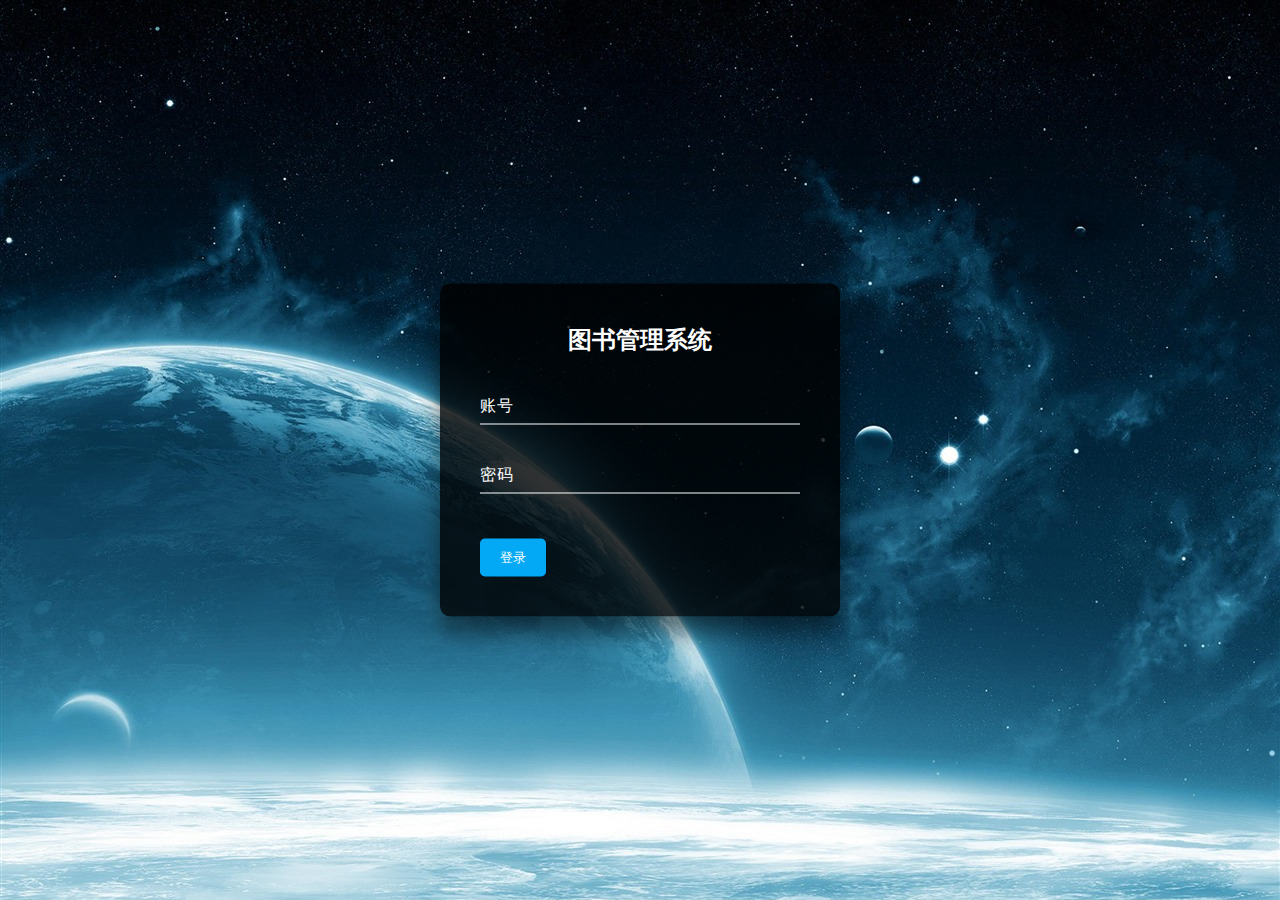
<file: static/html/index.html>
<!DOCTYPE html>
<html lang="en">
<head>
    <meta charset="UTF-8">
    <meta http-equiv="X-UA-Compatible" content="IE=edge">
    <meta name="viewport" content="width=device-width, initial-scale=1.0">
    <link rel="stylesheet" type="text/css" href="../css/login.css">
    <script src="https://code.jquery.com/jquery-3.4.1.min.js"></script>
</head>

<body>
    <div class="login-box">
        <h2>图书管理系统</h2>
        <div class="login-field">
            <input id="account" type="text" name="" required="" autocomplete="off">
            <label>账号</label>
        </div>
        <div class="login-field">
            <input id="password" type="password" name="" required="">
            <label>密码</label>
        </div>
        <div id="errormsg"></div>
    
        <button name="" onclick="Login()">登录</button>
    </div>
    
</body>
<script type="text/javascript" src="../js/login.js"></script>
</html>
</file>
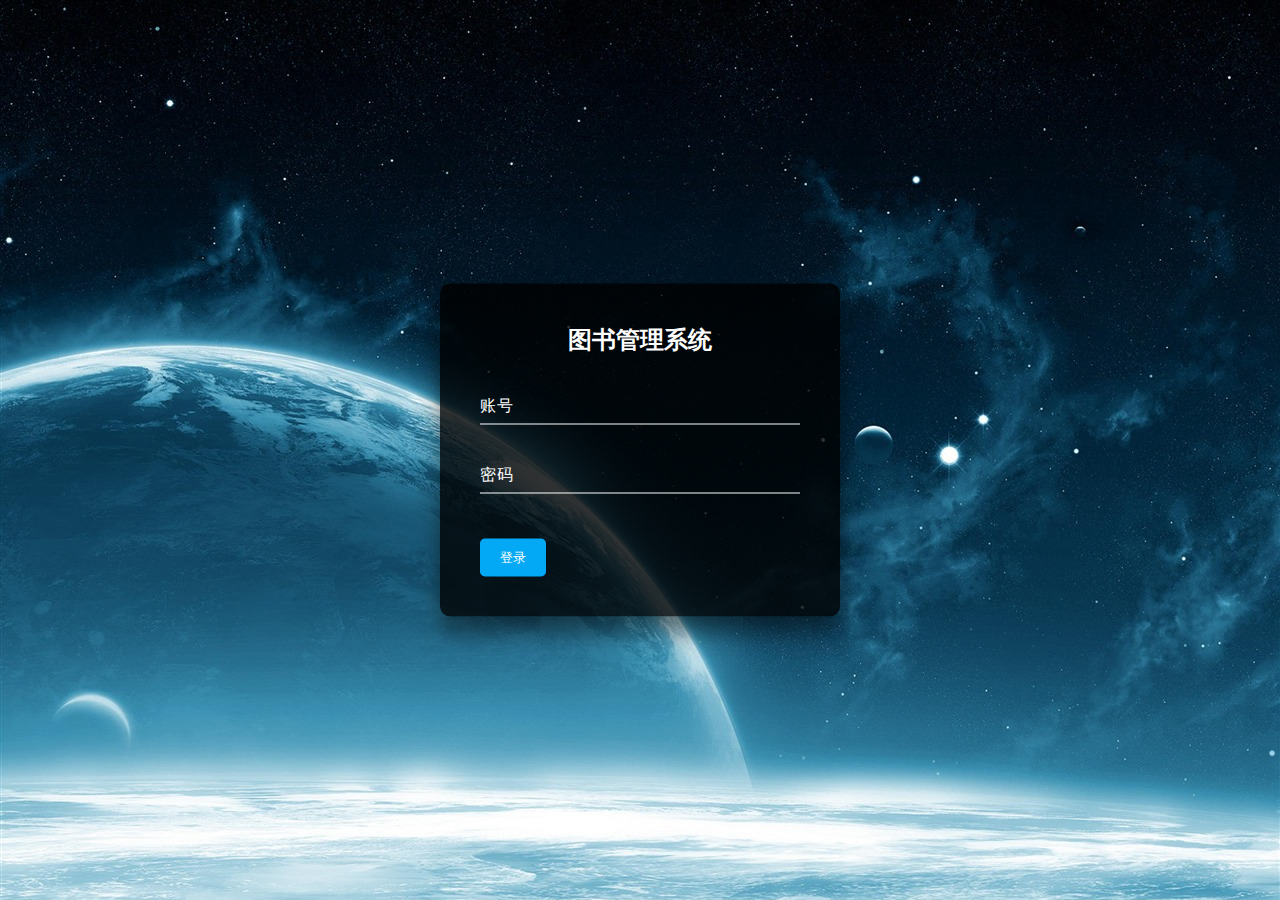
<file: static/html/book.html>
<!DOCTYPE html>
<html lang="en">
<head>
    <meta charset="UTF-8">
    <meta http-equiv="X-UA-Compatible" content="IE=edge">
    <meta name="viewport" content="width=device-width, initial-scale=1.0">
    <link rel="stylesheet" href="https://cdn.staticfile.org/twitter-bootstrap/4.3.1/css/bootstrap.min.css">
    <link rel="stylesheet" href="../css/page.css">
    <link rel="stylesheet" href="../css/sweetalert.css">
    <link rel="stylesheet" href="../css/input-box.css">
    <link rel="stylesheet" type="text/css" href="../css/book.css">
    <script src="https://code.jquery.com/jquery-3.4.1.min.js"></script>
    <script src="https://cdn.staticfile.org/twitter-bootstrap/4.3.1/js/bootstrap.min.js"></script>
    <script src="../js/sweetalert-dev.js"></script>
</head>

<body>
  <section class="all">
    <header class="head">
      <div class="globalhead">
        <div class="title hoverable" onselectstart="return false;">
          图书管理系统
        </div>
      </div>
    </header>

    <div class="inside">
      <div class="query-list">
        <div class="card">
          <div class="card-body">
            <div class="row g-3">

              <div class="col-sm-1">
                <label for="book-name" class="col-form-label">书名</label>
              </div>
              <div class="col-sm-2">
                <input type="text" class="form-control" id="book-name">
              </div>

              <div class="col-sm-1">
                <label for="author" class="col-form-label">作者</label>
              </div>
              <div class="col-sm-2">
                <input type="text" class="form-control" id="author">
              </div>

              <div class="col-sm-1">
                <label for="book-type" class="col-form-label">类型</label>
              </div>
              <div class="col-sm-2">
                <select class="form-control" aria-label="Default select example" id="book-type">
                  <option selected value="0">全部</option>
                  <option value="1">青春</option>
                  <option value="2">小说</option>
                  <option value="3">文学</option>
                  <option value="4">艺术</option>
                  <option value="5">娱乐时尚</option>
                </select>
              </div>
              <div class="col-sm-1 query-btn">
                <button type="button" class="btn btn-primary" onclick="QueryPageInfo()">查询</button>
              </div>
              
              <div class="col-sm-1">
                <button type="button" class="btn btn-primary" onclick="AddBook()">添加</button>
              </div>
            </div>
          </div>
        </div>
      </div>
  
      <div class="partition table-list">
        <table id="box-table-a" summary="Employee Pay Sheet">
          <thead>
            <tr>
              <th scope="col">书名</th>
              <th scope="col">作者</th>
              <th scope="col">类型</th>
              <th scope="col">描述</th>
              <th scope="col">操作</th>
            </tr>
          </thead>

          <tbody id="page-info" class="page_content"></tbody>

        </table>
      </div>

      <div class="partition page-break"></div>
    </div>
    <div class="hidebg"></div>
    <div class="addorupdate">
      <div class="wrapper">
          <div class="input-data">
              <input type="text" required="" id="addorupdate-bookname" />
              <div class="underline"></div>
              <label>书名</label>
          </div>
      </div>
      <div class="wrapper">
          <div class="input-data">
              <input type="text" required="" id="addorupdate-author" />
              <div class="underline"></div>
              <label>作者</label>
          </div>
      </div>
      <div class="input-booktype wrapper">
          <select class="form-control" aria-label="Default select example" id="book-type-add">
              <option selected value="0">请选择书籍类型</option>
              <option value="1">青春</option>
              <option value="2">小说</option>
              <option value="3">文学</option>
              <option value="4">艺术</option>
              <option value="5">娱乐时尚</option>
          </select>
      </div>
      <div class="wrapper">
          <textarea placeholder="书籍简介" class="textarea-description" id="addorupdate-description" word-break:break-all></textarea>
      </div>
      <div class="wrapper">
        <div id="hideid"></div>
        <button type="button" id="btn-cancel" class="btn btn-secondary" onclick="HideTheBox()">取消添加</button>
        <button type="button" id="btn-addorupdate" class="btn btn-primary" onclick="AddOrUpdate()">确认添加</button>
      </div>
      
  </div>
  </section>
  
</body>
<script src="../js/page.js"></script>
<script type="text/javascript" src="../js/book.js"></script>
</html>
</file>
<file: static/css/login.css>
body {
    margin: 0;
    padding: 0;
    font-family: sans-serif;
    background: url(../images/background.jpg);
    background-size: cover;
}

.login-box {
    position: absolute;
    top: 50%;
    left: 50%;
    transform: translate(-50%,-50%);
    width: 400px;
    padding: 40px;
    background: rgba(0,0,0,.8);
    box-sizing: border-box;
    box-shadow: 0 15px 25px rgba(0,0,0,.5);
    border-radius: 10px;
}

.login-box h2 {
    margin: 0 0 30px;
    padding: 0;
    text-align: center;
    color: #fff;
}

.login-box .login-field {
    position: relative;
    
}

.login-box .login-field input {
    width: 100%;
    padding: 10px 0;
    font-size: 16px;
    color: #fff;
    margin-bottom: 30px;
    border: none;
    border-bottom: 1px solid #fff;
    outline: none;
    background: transparent;
}

.login-box .login-field label {
    position: absolute;
    top: 0;
    left: 0;
    letter-spacing: 1px;
    padding: 10px 0;
    font-size: 16px;
    color: #fff;
    pointer-events: none;
    transition: .5s;		
}

.login-box .login-field input:focus ~ label,
.login-box .login-field input:valid ~ label {
    top: -23px;
    left: 0;
    color: aqua;
    font-size: 12px;
}

.login-box button {
    background: transparent;
    border: none;
    outline: none;
    color: #fff;
    background: #03a9f4;
    padding: 10px 20px;
    cursor: pointer;
    border-radius: 5px;
}

#errormsg{
    color: red;
    font-size: 14px;
    padding-bottom: 15px;
    clear: both;
    font-weight: bold;
}
</file>
<file: static/css/page.css>
.page_ctrl{
    text-align: center;
    margin: 10px auto;
    box-sizing: border-box;
    float: right;
  }
  
  .page_ctrl *{
    line-height: 26px;
  }
  
  .page_ctrl button{
    margin:0 3px;
    min-width:30px;
    background: #ffffff;
    border: 1px solid #e5e5e5;
    color: #5e5e5e;
    cursor: pointer;
    outline: none;
    text-align: center;
  }
  
  .page_ctrl button:hover{
    background: #0eb0d2;
    color: #ffffff;
  }
  
  .page_ctrl .btn_dis{
    cursor: default;
    opacity: .7;
    background: #eeeeee;
    color: #5e5e5e;
  }
  
  .page_ctrl .btn_dis:hover{
    background: #eeeeee;
    color: #5e5e5e;
  }
  
  .page_ctrl .current_page{
    background: #0eb0d2;
    color: #ffffff;
  }
  
  .page_ctrl .input_page_num{
    width:30px;
    height: 26px;
    margin:0 3px;
    padding: 0;
    text-align: center;
    background: #ffffff;
    border: 1px solid #e5e5e5;
    color: #5e5e5e;
    outline: none;
  }
  .page_ctrl .page_total,.page_ctrl .page_text{
    color: #2b2b2b;
    font-size: 13px;
  }
</file>
<file: static/css/sweetalert.css>
body.stop-scrolling {
  height: 100%;
  overflow: hidden; }

.sweet-overlay {
  background-color: black;
  /* IE8 */
  -ms-filter: "progid:DXImageTransform.Microsoft.Alpha(Opacity=40)";
  /* IE8 */
  background-color: rgba(0, 0, 0, 0.4);
  position: fixed;
  left: 0;
  right: 0;
  top: 0;
  bottom: 0;
  display: none;
  z-index: 10000; }

.sweet-alert {
  background-color: white;
  font-family: 'Open Sans', 'Helvetica Neue', Helvetica, Arial, sans-serif;
  width: 478px;
  padding: 17px;
  border-radius: 5px;
  text-align: center;
  position: fixed;
  left: 50%;
  top: 50%;
  margin-left: -256px;
  margin-top: -200px;
  overflow: hidden;
  display: none;
  z-index: 99999; }
  @media all and (max-width: 540px) {
    .sweet-alert {
      width: auto;
      margin-left: 0;
      margin-right: 0;
      left: 15px;
      right: 15px; } }
  .sweet-alert h2 {
    color: #575757;
    font-size: 30px;
    text-align: center;
    font-weight: 600;
    text-transform: none;
    position: relative;
    margin: 25px 0;
    padding: 0;
    line-height: 40px;
    display: block; }
  .sweet-alert p {
    color: #797979;
    font-size: 16px;
    text-align: center;
    font-weight: 300;
    position: relative;
    text-align: inherit;
    float: none;
    margin: 0;
    padding: 0;
    line-height: normal; }
  .sweet-alert fieldset {
    border: none;
    position: relative; }
  .sweet-alert .sa-error-container {
    background-color: #f1f1f1;
    margin-left: -17px;
    margin-right: -17px;
    overflow: hidden;
    padding: 0 10px;
    max-height: 0;
    webkit-transition: padding 0.15s, max-height 0.15s;
    transition: padding 0.15s, max-height 0.15s; }
    .sweet-alert .sa-error-container.show {
      padding: 10px 0;
      max-height: 100px;
      webkit-transition: padding 0.2s, max-height 0.2s;
      transition: padding 0.25s, max-height 0.25s; }
    .sweet-alert .sa-error-container .icon {
      display: inline-block;
      width: 24px;
      height: 24px;
      border-radius: 50%;
      background-color: #ea7d7d;
      color: white;
      line-height: 24px;
      text-align: center;
      margin-right: 3px; }
    .sweet-alert .sa-error-container p {
      display: inline-block; }
  .sweet-alert .sa-input-error {
    position: absolute;
    top: 29px;
    right: 26px;
    width: 20px;
    height: 20px;
    opacity: 0;
    -webkit-transform: scale(0.5);
    transform: scale(0.5);
    -webkit-transform-origin: 50% 50%;
    transform-origin: 50% 50%;
    -webkit-transition: all 0.1s;
    transition: all 0.1s; }
    .sweet-alert .sa-input-error::before, .sweet-alert .sa-input-error::after {
      content: "";
      width: 20px;
      height: 6px;
      background-color: #f06e57;
      border-radius: 3px;
      position: absolute;
      top: 50%;
      margin-top: -4px;
      left: 50%;
      margin-left: -9px; }
    .sweet-alert .sa-input-error::before {
      -webkit-transform: rotate(-45deg);
      transform: rotate(-45deg); }
    .sweet-alert .sa-input-error::after {
      -webkit-transform: rotate(45deg);
      transform: rotate(45deg); }
    .sweet-alert .sa-input-error.show {
      opacity: 1;
      -webkit-transform: scale(1);
      transform: scale(1); }
  .sweet-alert input {
    width: 100%;
    box-sizing: border-box;
    border-radius: 3px;
    border: 1px solid #d7d7d7;
    height: 43px;
    margin-top: 10px;
    margin-bottom: 17px;
    font-size: 18px;
    box-shadow: inset 0px 1px 1px rgba(0, 0, 0, 0.06);
    padding: 0 12px;
    display: none;
    -webkit-transition: all 0.3s;
    transition: all 0.3s; }
    .sweet-alert input:focus {
      outline: none;
      box-shadow: 0px 0px 3px #c4e6f5;
      border: 1px solid #b4dbed; }
      .sweet-alert input:focus::-moz-placeholder {
        transition: opacity 0.3s 0.03s ease;
        opacity: 0.5; }
      .sweet-alert input:focus:-ms-input-placeholder {
        transition: opacity 0.3s 0.03s ease;
        opacity: 0.5; }
      .sweet-alert input:focus::-webkit-input-placeholder {
        transition: opacity 0.3s 0.03s ease;
        opacity: 0.5; }
    .sweet-alert input::-moz-placeholder {
      color: #bdbdbd; }
    .sweet-alert input:-ms-input-placeholder {
      color: #bdbdbd; }
    .sweet-alert input::-webkit-input-placeholder {
      color: #bdbdbd; }
  .sweet-alert.show-input input {
    display: block; }
  .sweet-alert .sa-confirm-button-container {
    display: inline-block;
    position: relative; }
  .sweet-alert .la-ball-fall {
    position: absolute;
    left: 50%;
    top: 50%;
    margin-left: -27px;
    margin-top: 4px;
    opacity: 0;
    visibility: hidden; }
  .sweet-alert button {
    background-color: #8CD4F5;
    color: white;
    border: none;
    box-shadow: none;
    font-size: 17px;
    font-weight: 500;
    -webkit-border-radius: 4px;
    border-radius: 5px;
    padding: 10px 32px;
    margin: 26px 5px 0 5px;
    cursor: pointer; }
    .sweet-alert button:focus {
      outline: none;
      box-shadow: 0 0 2px rgba(128, 179, 235, 0.5), inset 0 0 0 1px rgba(0, 0, 0, 0.05); }
    .sweet-alert button:hover {
      background-color: #7ecff4; }
    .sweet-alert button:active {
      background-color: #5dc2f1; }
    .sweet-alert button.cancel {
      background-color: #C1C1C1; }
      .sweet-alert button.cancel:hover {
        background-color: #b9b9b9; }
      .sweet-alert button.cancel:active {
        background-color: #a8a8a8; }
      .sweet-alert button.cancel:focus {
        box-shadow: rgba(197, 205, 211, 0.8) 0px 0px 2px, rgba(0, 0, 0, 0.0470588) 0px 0px 0px 1px inset !important; }
    .sweet-alert button[disabled] {
      opacity: .6;
      cursor: default; }
    .sweet-alert button.confirm[disabled] {
      color: transparent; }
      .sweet-alert button.confirm[disabled] ~ .la-ball-fall {
        opacity: 1;
        visibility: visible;
        transition-delay: 0s; }
    .sweet-alert button::-moz-focus-inner {
      border: 0; }
  .sweet-alert[data-has-cancel-button=false] button {
    box-shadow: none !important; }
  .sweet-alert[data-has-confirm-button=false][data-has-cancel-button=false] {
    padding-bottom: 40px; }
  .sweet-alert .sa-icon {
    width: 80px;
    height: 80px;
    border: 4px solid gray;
    -webkit-border-radius: 40px;
    border-radius: 40px;
    border-radius: 50%;
    margin: 20px auto;
    padding: 0;
    position: relative;
    box-sizing: content-box; }
    .sweet-alert .sa-icon.sa-error {
      border-color: #F27474; }
      .sweet-alert .sa-icon.sa-error .sa-x-mark {
        position: relative;
        display: block; }
      .sweet-alert .sa-icon.sa-error .sa-line {
        position: absolute;
        height: 5px;
        width: 47px;
        background-color: #F27474;
        display: block;
        top: 37px;
        border-radius: 2px; }
        .sweet-alert .sa-icon.sa-error .sa-line.sa-left {
          -webkit-transform: rotate(45deg);
          transform: rotate(45deg);
          left: 17px; }
        .sweet-alert .sa-icon.sa-error .sa-line.sa-right {
          -webkit-transform: rotate(-45deg);
          transform: rotate(-45deg);
          right: 16px; }
    .sweet-alert .sa-icon.sa-warning {
      border-color: #F8BB86; }
      .sweet-alert .sa-icon.sa-warning .sa-body {
        position: absolute;
        width: 5px;
        height: 47px;
        left: 50%;
        top: 10px;
        -webkit-border-radius: 2px;
        border-radius: 2px;
        margin-left: -2px;
        background-color: #F8BB86; }
      .sweet-alert .sa-icon.sa-warning .sa-dot {
        position: absolute;
        width: 7px;
        height: 7px;
        -webkit-border-radius: 50%;
        border-radius: 50%;
        margin-left: -3px;
        left: 50%;
        bottom: 10px;
        background-color: #F8BB86; }
    .sweet-alert .sa-icon.sa-info {
      border-color: #C9DAE1; }
      .sweet-alert .sa-icon.sa-info::before {
        content: "";
        position: absolute;
        width: 5px;
        height: 29px;
        left: 50%;
        bottom: 17px;
        border-radius: 2px;
        margin-left: -2px;
        background-color: #C9DAE1; }
      .sweet-alert .sa-icon.sa-info::after {
        content: "";
        position: absolute;
        width: 7px;
        height: 7px;
        border-radius: 50%;
        margin-left: -3px;
        top: 19px;
        background-color: #C9DAE1; }
    .sweet-alert .sa-icon.sa-success {
      border-color: #A5DC86; }
      .sweet-alert .sa-icon.sa-success::before, .sweet-alert .sa-icon.sa-success::after {
        content: '';
        -webkit-border-radius: 40px;
        border-radius: 40px;
        border-radius: 50%;
        position: absolute;
        width: 60px;
        height: 120px;
        background: white;
        -webkit-transform: rotate(45deg);
        transform: rotate(45deg); }
      .sweet-alert .sa-icon.sa-success::before {
        -webkit-border-radius: 120px 0 0 120px;
        border-radius: 120px 0 0 120px;
        top: -7px;
        left: -33px;
        -webkit-transform: rotate(-45deg);
        transform: rotate(-45deg);
        -webkit-transform-origin: 60px 60px;
        transform-origin: 60px 60px; }
      .sweet-alert .sa-icon.sa-success::after {
        -webkit-border-radius: 0 120px 120px 0;
        border-radius: 0 120px 120px 0;
        top: -11px;
        left: 30px;
        -webkit-transform: rotate(-45deg);
        transform: rotate(-45deg);
        -webkit-transform-origin: 0px 60px;
        transform-origin: 0px 60px; }
      .sweet-alert .sa-icon.sa-success .sa-placeholder {
        width: 80px;
        height: 80px;
        border: 4px solid rgba(165, 220, 134, 0.2);
        -webkit-border-radius: 40px;
        border-radius: 40px;
        border-radius: 50%;
        box-sizing: content-box;
        position: absolute;
        left: -4px;
        top: -4px;
        z-index: 2; }
      .sweet-alert .sa-icon.sa-success .sa-fix {
        width: 5px;
        height: 90px;
        background-color: white;
        position: absolute;
        left: 28px;
        top: 8px;
        z-index: 1;
        -webkit-transform: rotate(-45deg);
        transform: rotate(-45deg); }
      .sweet-alert .sa-icon.sa-success .sa-line {
        height: 5px;
        background-color: #A5DC86;
        display: block;
        border-radius: 2px;
        position: absolute;
        z-index: 2; }
        .sweet-alert .sa-icon.sa-success .sa-line.sa-tip {
          width: 25px;
          left: 14px;
          top: 46px;
          -webkit-transform: rotate(45deg);
          transform: rotate(45deg); }
        .sweet-alert .sa-icon.sa-success .sa-line.sa-long {
          width: 47px;
          right: 8px;
          top: 38px;
          -webkit-transform: rotate(-45deg);
          transform: rotate(-45deg); }
    .sweet-alert .sa-icon.sa-custom {
      background-size: contain;
      border-radius: 0;
      border: none;
      background-position: center center;
      background-repeat: no-repeat; }

/*
 * Animations
 */
@-webkit-keyframes showSweetAlert {
  0% {
    transform: scale(0.7);
    -webkit-transform: scale(0.7); }
  45% {
    transform: scale(1.05);
    -webkit-transform: scale(1.05); }
  80% {
    transform: scale(0.95);
    -webkit-transform: scale(0.95); }
  100% {
    transform: scale(1);
    -webkit-transform: scale(1); } }

@keyframes showSweetAlert {
  0% {
    transform: scale(0.7);
    -webkit-transform: scale(0.7); }
  45% {
    transform: scale(1.05);
    -webkit-transform: scale(1.05); }
  80% {
    transform: scale(0.95);
    -webkit-transform: scale(0.95); }
  100% {
    transform: scale(1);
    -webkit-transform: scale(1); } }

@-webkit-keyframes hideSweetAlert {
  0% {
    transform: scale(1);
    -webkit-transform: scale(1); }
  100% {
    transform: scale(0.5);
    -webkit-transform: scale(0.5); } }

@keyframes hideSweetAlert {
  0% {
    transform: scale(1);
    -webkit-transform: scale(1); }
  100% {
    transform: scale(0.5);
    -webkit-transform: scale(0.5); } }

@-webkit-keyframes slideFromTop {
  0% {
    top: 0%; }
  100% {
    top: 50%; } }

@keyframes slideFromTop {
  0% {
    top: 0%; }
  100% {
    top: 50%; } }

@-webkit-keyframes slideToTop {
  0% {
    top: 50%; }
  100% {
    top: 0%; } }

@keyframes slideToTop {
  0% {
    top: 50%; }
  100% {
    top: 0%; } }

@-webkit-keyframes slideFromBottom {
  0% {
    top: 70%; }
  100% {
    top: 50%; } }

@keyframes slideFromBottom {
  0% {
    top: 70%; }
  100% {
    top: 50%; } }

@-webkit-keyframes slideToBottom {
  0% {
    top: 50%; }
  100% {
    top: 70%; } }

@keyframes slideToBottom {
  0% {
    top: 50%; }
  100% {
    top: 70%; } }

.showSweetAlert[data-animation=pop] {
  -webkit-animation: showSweetAlert 0.3s;
  animation: showSweetAlert 0.3s; }

.showSweetAlert[data-animation=none] {
  -webkit-animation: none;
  animation: none; }

.showSweetAlert[data-animation=slide-from-top] {
  -webkit-animation: slideFromTop 0.3s;
  animation: slideFromTop 0.3s; }

.showSweetAlert[data-animation=slide-from-bottom] {
  -webkit-animation: slideFromBottom 0.3s;
  animation: slideFromBottom 0.3s; }

.hideSweetAlert[data-animation=pop] {
  -webkit-animation: hideSweetAlert 0.2s;
  animation: hideSweetAlert 0.2s; }

.hideSweetAlert[data-animation=none] {
  -webkit-animation: none;
  animation: none; }

.hideSweetAlert[data-animation=slide-from-top] {
  -webkit-animation: slideToTop 0.4s;
  animation: slideToTop 0.4s; }

.hideSweetAlert[data-animation=slide-from-bottom] {
  -webkit-animation: slideToBottom 0.3s;
  animation: slideToBottom 0.3s; }

@-webkit-keyframes animateSuccessTip {
  0% {
    width: 0;
    left: 1px;
    top: 19px; }
  54% {
    width: 0;
    left: 1px;
    top: 19px; }
  70% {
    width: 50px;
    left: -8px;
    top: 37px; }
  84% {
    width: 17px;
    left: 21px;
    top: 48px; }
  100% {
    width: 25px;
    left: 14px;
    top: 45px; } }

@keyframes animateSuccessTip {
  0% {
    width: 0;
    left: 1px;
    top: 19px; }
  54% {
    width: 0;
    left: 1px;
    top: 19px; }
  70% {
    width: 50px;
    left: -8px;
    top: 37px; }
  84% {
    width: 17px;
    left: 21px;
    top: 48px; }
  100% {
    width: 25px;
    left: 14px;
    top: 45px; } }

@-webkit-keyframes animateSuccessLong {
  0% {
    width: 0;
    right: 46px;
    top: 54px; }
  65% {
    width: 0;
    right: 46px;
    top: 54px; }
  84% {
    width: 55px;
    right: 0px;
    top: 35px; }
  100% {
    width: 47px;
    right: 8px;
    top: 38px; } }

@keyframes animateSuccessLong {
  0% {
    width: 0;
    right: 46px;
    top: 54px; }
  65% {
    width: 0;
    right: 46px;
    top: 54px; }
  84% {
    width: 55px;
    right: 0px;
    top: 35px; }
  100% {
    width: 47px;
    right: 8px;
    top: 38px; } }

@-webkit-keyframes rotatePlaceholder {
  0% {
    transform: rotate(-45deg);
    -webkit-transform: rotate(-45deg); }
  5% {
    transform: rotate(-45deg);
    -webkit-transform: rotate(-45deg); }
  12% {
    transform: rotate(-405deg);
    -webkit-transform: rotate(-405deg); }
  100% {
    transform: rotate(-405deg);
    -webkit-transform: rotate(-405deg); } }

@keyframes rotatePlaceholder {
  0% {
    transform: rotate(-45deg);
    -webkit-transform: rotate(-45deg); }
  5% {
    transform: rotate(-45deg);
    -webkit-transform: rotate(-45deg); }
  12% {
    transform: rotate(-405deg);
    -webkit-transform: rotate(-405deg); }
  100% {
    transform: rotate(-405deg);
    -webkit-transform: rotate(-405deg); } }

.animateSuccessTip {
  -webkit-animation: animateSuccessTip 0.75s;
  animation: animateSuccessTip 0.75s; }

.animateSuccessLong {
  -webkit-animation: animateSuccessLong 0.75s;
  animation: animateSuccessLong 0.75s; }

.sa-icon.sa-success.animate::after {
  -webkit-animation: rotatePlaceholder 4.25s ease-in;
  animation: rotatePlaceholder 4.25s ease-in; }

@-webkit-keyframes animateErrorIcon {
  0% {
    transform: rotateX(100deg);
    -webkit-transform: rotateX(100deg);
    opacity: 0; }
  100% {
    transform: rotateX(0deg);
    -webkit-transform: rotateX(0deg);
    opacity: 1; } }

@keyframes animateErrorIcon {
  0% {
    transform: rotateX(100deg);
    -webkit-transform: rotateX(100deg);
    opacity: 0; }
  100% {
    transform: rotateX(0deg);
    -webkit-transform: rotateX(0deg);
    opacity: 1; } }

.animateErrorIcon {
  -webkit-animation: animateErrorIcon 0.5s;
  animation: animateErrorIcon 0.5s; }

@-webkit-keyframes animateXMark {
  0% {
    transform: scale(0.4);
    -webkit-transform: scale(0.4);
    margin-top: 26px;
    opacity: 0; }
  50% {
    transform: scale(0.4);
    -webkit-transform: scale(0.4);
    margin-top: 26px;
    opacity: 0; }
  80% {
    transform: scale(1.15);
    -webkit-transform: scale(1.15);
    margin-top: -6px; }
  100% {
    transform: scale(1);
    -webkit-transform: scale(1);
    margin-top: 0;
    opacity: 1; } }

@keyframes animateXMark {
  0% {
    transform: scale(0.4);
    -webkit-transform: scale(0.4);
    margin-top: 26px;
    opacity: 0; }
  50% {
    transform: scale(0.4);
    -webkit-transform: scale(0.4);
    margin-top: 26px;
    opacity: 0; }
  80% {
    transform: scale(1.15);
    -webkit-transform: scale(1.15);
    margin-top: -6px; }
  100% {
    transform: scale(1);
    -webkit-transform: scale(1);
    margin-top: 0;
    opacity: 1; } }

.animateXMark {
  -webkit-animation: animateXMark 0.5s;
  animation: animateXMark 0.5s; }

@-webkit-keyframes pulseWarning {
  0% {
    border-color: #F8D486; }
  100% {
    border-color: #F8BB86; } }

@keyframes pulseWarning {
  0% {
    border-color: #F8D486; }
  100% {
    border-color: #F8BB86; } }

.pulseWarning {
  -webkit-animation: pulseWarning 0.75s infinite alternate;
  animation: pulseWarning 0.75s infinite alternate; }

@-webkit-keyframes pulseWarningIns {
  0% {
    background-color: #F8D486; }
  100% {
    background-color: #F8BB86; } }

@keyframes pulseWarningIns {
  0% {
    background-color: #F8D486; }
  100% {
    background-color: #F8BB86; } }

.pulseWarningIns {
  -webkit-animation: pulseWarningIns 0.75s infinite alternate;
  animation: pulseWarningIns 0.75s infinite alternate; }

@-webkit-keyframes rotate-loading {
  0% {
    transform: rotate(0deg); }
  100% {
    transform: rotate(360deg); } }

@keyframes rotate-loading {
  0% {
    transform: rotate(0deg); }
  100% {
    transform: rotate(360deg); } }

/* Internet Explorer 9 has some special quirks that are fixed here */
/* The icons are not animated. */
/* This file is automatically merged into sweet-alert.min.js through Gulp */
/* Error icon */
.sweet-alert .sa-icon.sa-error .sa-line.sa-left {
  -ms-transform: rotate(45deg) \9; }

.sweet-alert .sa-icon.sa-error .sa-line.sa-right {
  -ms-transform: rotate(-45deg) \9; }

/* Success icon */
.sweet-alert .sa-icon.sa-success {
  border-color: transparent\9; }

.sweet-alert .sa-icon.sa-success .sa-line.sa-tip {
  -ms-transform: rotate(45deg) \9; }

.sweet-alert .sa-icon.sa-success .sa-line.sa-long {
  -ms-transform: rotate(-45deg) \9; }

/*!
 * Load Awesome v1.1.0 (http://github.danielcardoso.net/load-awesome/)
 * Copyright 2015 Daniel Cardoso <@DanielCardoso>
 * Licensed under MIT
 */
.la-ball-fall,
.la-ball-fall > div {
  position: relative;
  -webkit-box-sizing: border-box;
  -moz-box-sizing: border-box;
  box-sizing: border-box; }

.la-ball-fall {
  display: block;
  font-size: 0;
  color: #fff; }

.la-ball-fall.la-dark {
  color: #333; }

.la-ball-fall > div {
  display: inline-block;
  float: none;
  background-color: currentColor;
  border: 0 solid currentColor; }

.la-ball-fall {
  width: 54px;
  height: 18px; }

.la-ball-fall > div {
  width: 10px;
  height: 10px;
  margin: 4px;
  border-radius: 100%;
  opacity: 0;
  -webkit-animation: ball-fall 1s ease-in-out infinite;
  -moz-animation: ball-fall 1s ease-in-out infinite;
  -o-animation: ball-fall 1s ease-in-out infinite;
  animation: ball-fall 1s ease-in-out infinite; }

.la-ball-fall > div:nth-child(1) {
  -webkit-animation-delay: -200ms;
  -moz-animation-delay: -200ms;
  -o-animation-delay: -200ms;
  animation-delay: -200ms; }

.la-ball-fall > div:nth-child(2) {
  -webkit-animation-delay: -100ms;
  -moz-animation-delay: -100ms;
  -o-animation-delay: -100ms;
  animation-delay: -100ms; }

.la-ball-fall > div:nth-child(3) {
  -webkit-animation-delay: 0ms;
  -moz-animation-delay: 0ms;
  -o-animation-delay: 0ms;
  animation-delay: 0ms; }

.la-ball-fall.la-sm {
  width: 26px;
  height: 8px; }

.la-ball-fall.la-sm > div {
  width: 4px;
  height: 4px;
  margin: 2px; }

.la-ball-fall.la-2x {
  width: 108px;
  height: 36px; }

.la-ball-fall.la-2x > div {
  width: 20px;
  height: 20px;
  margin: 8px; }

.la-ball-fall.la-3x {
  width: 162px;
  height: 54px; }

.la-ball-fall.la-3x > div {
  width: 30px;
  height: 30px;
  margin: 12px; }

/*
 * Animation
 */
@-webkit-keyframes ball-fall {
  0% {
    opacity: 0;
    -webkit-transform: translateY(-145%);
    transform: translateY(-145%); }
  10% {
    opacity: .5; }
  20% {
    opacity: 1;
    -webkit-transform: translateY(0);
    transform: translateY(0); }
  80% {
    opacity: 1;
    -webkit-transform: translateY(0);
    transform: translateY(0); }
  90% {
    opacity: .5; }
  100% {
    opacity: 0;
    -webkit-transform: translateY(145%);
    transform: translateY(145%); } }

@-moz-keyframes ball-fall {
  0% {
    opacity: 0;
    -moz-transform: translateY(-145%);
    transform: translateY(-145%); }
  10% {
    opacity: .5; }
  20% {
    opacity: 1;
    -moz-transform: translateY(0);
    transform: translateY(0); }
  80% {
    opacity: 1;
    -moz-transform: translateY(0);
    transform: translateY(0); }
  90% {
    opacity: .5; }
  100% {
    opacity: 0;
    -moz-transform: translateY(145%);
    transform: translateY(145%); } }

@-o-keyframes ball-fall {
  0% {
    opacity: 0;
    -o-transform: translateY(-145%);
    transform: translateY(-145%); }
  10% {
    opacity: .5; }
  20% {
    opacity: 1;
    -o-transform: translateY(0);
    transform: translateY(0); }
  80% {
    opacity: 1;
    -o-transform: translateY(0);
    transform: translateY(0); }
  90% {
    opacity: .5; }
  100% {
    opacity: 0;
    -o-transform: translateY(145%);
    transform: translateY(145%); } }

@keyframes ball-fall {
  0% {
    opacity: 0;
    -webkit-transform: translateY(-145%);
    -moz-transform: translateY(-145%);
    -o-transform: translateY(-145%);
    transform: translateY(-145%); }
  10% {
    opacity: .5; }
  20% {
    opacity: 1;
    -webkit-transform: translateY(0);
    -moz-transform: translateY(0);
    -o-transform: translateY(0);
    transform: translateY(0); }
  80% {
    opacity: 1;
    -webkit-transform: translateY(0);
    -moz-transform: translateY(0);
    -o-transform: translateY(0);
    transform: translateY(0); }
  90% {
    opacity: .5; }
  100% {
    opacity: 0;
    -webkit-transform: translateY(145%);
    -moz-transform: translateY(145%);
    -o-transform: translateY(145%);
    transform: translateY(145%); } }
</file>
<file: static/css/input-box.css>
.wrapper{
	width: 450px;
	background-color: #fff;
	padding: 30px;
	box-shadow: 0px 0px 10px rgba(0,0,0,0.1);
}
.wrapper .input-data{
	width: 100%;
	height: 40px;
	position: relative;
}
.wrapper .input-data input{
	width: 100%;
	height: 100%;
	border: none;
	border-bottom: 2px solid silver;
	font-size: 17px;
}
.input-data input:focus ~ label,
.input-data input:valid ~ label{
	transform: translateY(-20px);
	font-size: 15px;
	color: #4158D0;
}
.wrapper .input-data label{
	position: absolute;
	bottom: 10px;
	left: 0;
	color: grey;
	pointer-events: none;
	transition: all 0.3s ease;
}
.wrapper .input-data .underline{
	position: absolute;
	bottom: 0px;
	height: 2px;
	width: 100%;
}
.input-data .underline:before{
	position: absolute;
	content: "";
	height: 100%;
	width: 100%;
	background: #4158D0;
	transform: scaleX(0);
	transition:transform 0.3s ease;
}

.input-data input:focus ~ .underline:before,
.input-data input:valid ~ .underline:before{
	transform: scaleX(1);
}

#book-type-add {
    width: 390px;
    height: 40px;
}

.textarea-description {
    width: 390px;
    height: 100px;
}

.hidebg {
    position: fixed;
    left: 0px;
    top: 0px;
    background-color: #000;
    width: 100%;
    height: 100%;
    filter: alpha(opacity=60);
    opacity: 0.6;
    display: none;
    z-Index: 9;
}

.addorupdate {
    position: absolute;
    z-index: 10;
    top: 15%;
    left: 35%;
}

#btn-cancel {
    margin-left: 20px;
}

#btn-addorupdate {
    float: right;
    margin-right: 20px;
}
</file>
<file: static/css/book.css>
*{
	margin: 0;
	padding: 0;
	outline: none;
	box-sizing: border-box;
}

html {
  overflow-y: scroll;
}

::-webkit-scrollbar {
  width: 0;
  height: 0;
  background-color: transparent;
}

.head {
  width: 100%;
  height: 70px;
  color: rgba(0,0,0,.85);
  line-height: 70px;
  background: #001529;
}

.globalhead {
  height: 70px;
  padding: 0 12px 0 0;
  background: #001529;
  box-shadow: 0 1px 4px rgb(0 21 41 / 8%);
  position: relative;
}

.title {
  letter-spacing: 10px;
  color:cornflowerblue;
  text-align: center;
  font-family:"华文彩云";/*设置字体*/
  font-size:50px; /*设置字体大小*/
  font-weight:bolder; /*设置字体粗细*/
  -webkit-text-stroke:1px cornflowerblue;        /*文字描边*/
  -webkit-text-fill-color:transparent;    /*设置文字的填充颜色*/
}

.title:hover {
  cursor: default;
}

.hoverable:before{
  position:absolute;
  pointer-events: none;
  z-index:-1;
  content: '';
  top: 100%;
  left: 5%;
  height:10px;
  width:90%;
  opacity:0;
  background: -webkit-radial-gradient(center, ellipse, rgba(255, 255, 255, 0.35) 0%, rgba(255, 255, 255, 0) 80%);
  background: radial-gradient(ellipse at center, rgba(255, 255, 255, 0.35) 0%, rgba(255, 255, 255, 0) 80%);
  /* W3C */
  transition-duration: 0.3s;
  transition-property: transform, opacity;
}

.hoverable:hover, .hoverable:active, .hoverable:focus{
  transform: translateY(-5px);
}
.hoverable:hover:before, .hoverable:active:before, .hoverable:focus:before{
  opacity: 1;
  transform: translateY(-5px);
}

@keyframes bounce-animation {
  16.65% {
    -webkit-transform: translateY(8px);
    transform: translateY(8px);
  }

  33.3% {
    -webkit-transform: translateY(-6px);
    transform: translateY(-6px);
  }

  49.95% {
    -webkit-transform: translateY(4px);
    transform: translateY(4px);
  }

  66.6% {
    -webkit-transform: translateY(-2px);
    transform: translateY(-2px);
  }

  83.25% {
    -webkit-transform: translateY(1px);
    transform: translateY(1px);
  }

  100% {
    -webkit-transform: translateY(0);
    transform: translateY(0);
  }
}

.bounce {
  animation-name: bounce-animation;
  animation-duration: 2s;
}


.inside {
  box-sizing: border-box;
  padding: 30px;
}

.partition {
  margin-top: 50px;
}

.query-list {
  margin-top: 20px;
}

.table-list {
  
}

.pagebreak {

}

#box-table-a
{
	font: normal 15px auto “Trebuchet MS”, Verdana, Arial, Helvetica, sans-serif;
  width: 100%;
	text-align: center;
	border-collapse: collapse;
  margin-top: 30px;
}
#box-table-a th
{
	font-size: 13px;
	font-weight: normal;
	padding: 8px;
	background: #b9c9fe;
	border-top: 4px solid #aabcfe;
	border-bottom: 1px solid #fff;
	color: #039;
}
#box-table-a td
{
	padding: 8px;
	background: #e8edff; 
	border-bottom: 1px solid #fff;
	color: #669;
	border-top: 1px solid transparent;
}
#box-table-a tr:hover td
{
	background: #d0dafd;
	color: #339;
}

.col-form-label {
  float: right;
}

.query-btn {
  margin: 0 20px 0 40px;
}

#updateordelete-btn {
  width: 200px;
}
</file>
